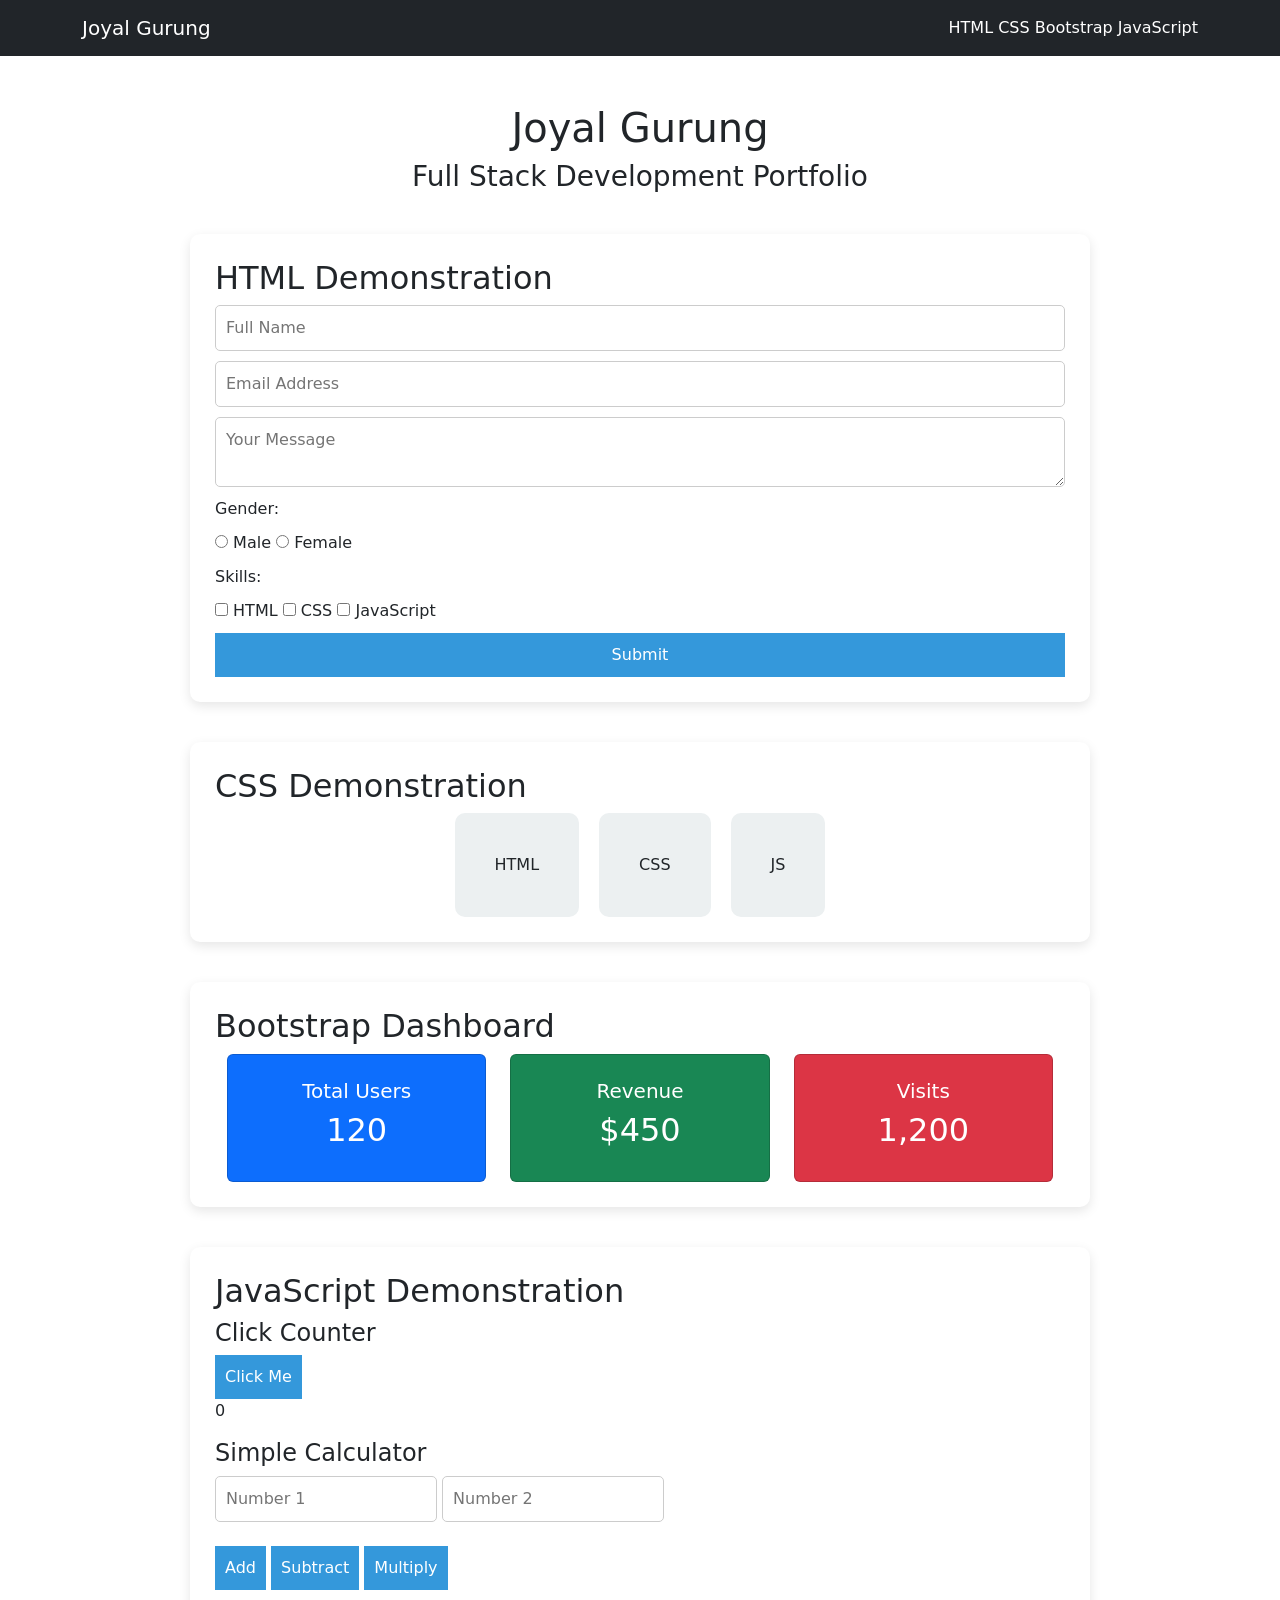
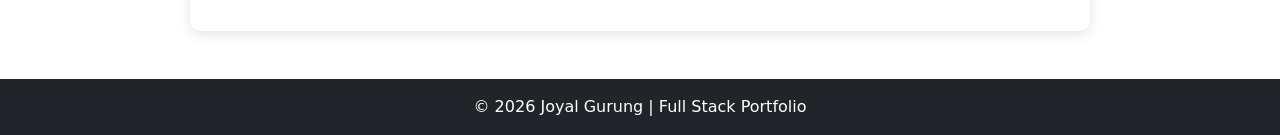
<file: index.html>
<!DOCTYPE html>
<html lang="en">
<head>
    <title>Joyal Gurung - Full Stack Portfolio</title>

    <meta name="viewport" content="width=device-width, initial-scale=1.0">

    <!-- CSS -->
    <link rel="stylesheet" href="style.css">

    <!-- Bootstrap -->
    <link href="https://cdn.jsdelivr.net/npm/bootstrap@5.3.0/dist/css/bootstrap.min.css" rel="stylesheet">
</head>

<body>

<!-- NAVBAR -->
<nav class="navbar navbar-dark bg-dark navbar-expand-lg sticky-top">
    <div class="container">
        <a class="navbar-brand" href="#">Joyal Gurung</a>

        <div>
            <a class="nav-link text-white d-inline" href="#html">HTML</a>
            <a class="nav-link text-white d-inline" href="#css">CSS</a>
            <a class="nav-link text-white d-inline" href="#bootstrap">Bootstrap</a>
            <a class="nav-link text-white d-inline" href="#js">JavaScript</a>
        </div>
    </div>
</nav>

<!-- HEADER -->
<div class="container text-center mt-5">
    <h1>Joyal Gurung</h1>
    <h3>Full Stack Development Portfolio</h3>
</div>

<!-- HTML SECTION -->
<section id="html">
    <h2>HTML Demonstration</h2>

    <form>
        <input type="text" placeholder="Full Name" required>
        <input type="email" placeholder="Email Address" required>
        <textarea placeholder="Your Message"></textarea>

        <label>Gender:</label>
        <div>
            <input type="radio" name="gender"> Male
            <input type="radio" name="gender"> Female
        </div>

        <label>Skills:</label>
        <div>
            <input type="checkbox"> HTML
            <input type="checkbox"> CSS
            <input type="checkbox"> JavaScript
        </div>

        <button type="submit">Submit</button>
    </form>
</section>

<!-- CSS SECTION -->
<section id="css">
    <h2>CSS Demonstration</h2>

    <div class="flex-container">
        <div class="box">HTML</div>
        <div class="box">CSS</div>
        <div class="box">JS</div>
    </div>
</section>

<!-- BOOTSTRAP SECTION -->
<section id="bootstrap">
    <h2>Bootstrap Dashboard</h2>

    <div class="container">
        <div class="row text-center">

            <div class="col-md-4">
                <div class="card p-4 bg-primary text-white">
                    <h5>Total Users</h5>
                    <h2>120</h2>
                </div>
            </div>

            <div class="col-md-4">
                <div class="card p-4 bg-success text-white">
                    <h5>Revenue</h5>
                    <h2>$450</h2>
                </div>
            </div>

            <div class="col-md-4">
                <div class="card p-4 bg-danger text-white">
                    <h5>Visits</h5>
                    <h2>1,200</h2>
                </div>
            </div>

        </div>
    </div>
</section>

<!-- JAVASCRIPT SECTION -->
<section id="js">
    <h2>JavaScript Demonstration</h2>

    <!-- Counter -->
    <h4>Click Counter</h4>
    <button onclick="increase()">Click Me</button>
    <p id="count">0</p>

    <!-- Calculator -->
    <h4>Simple Calculator</h4>

    <input type="number" id="num1" placeholder="Number 1">
    <input type="number" id="num2" placeholder="Number 2">

    <br><br>

    <button onclick="add()">Add</button>
    <button onclick="subtract()">Subtract</button>
    <button onclick="multiply()">Multiply</button>

    <p id="result"></p>
</section>

<!-- FOOTER -->
<footer class="bg-dark text-white text-center p-3 mt-5">
    © 2026 Joyal Gurung | Full Stack Portfolio
</footer>

<script src="script.js"></script>

</body>
</html>
</file>
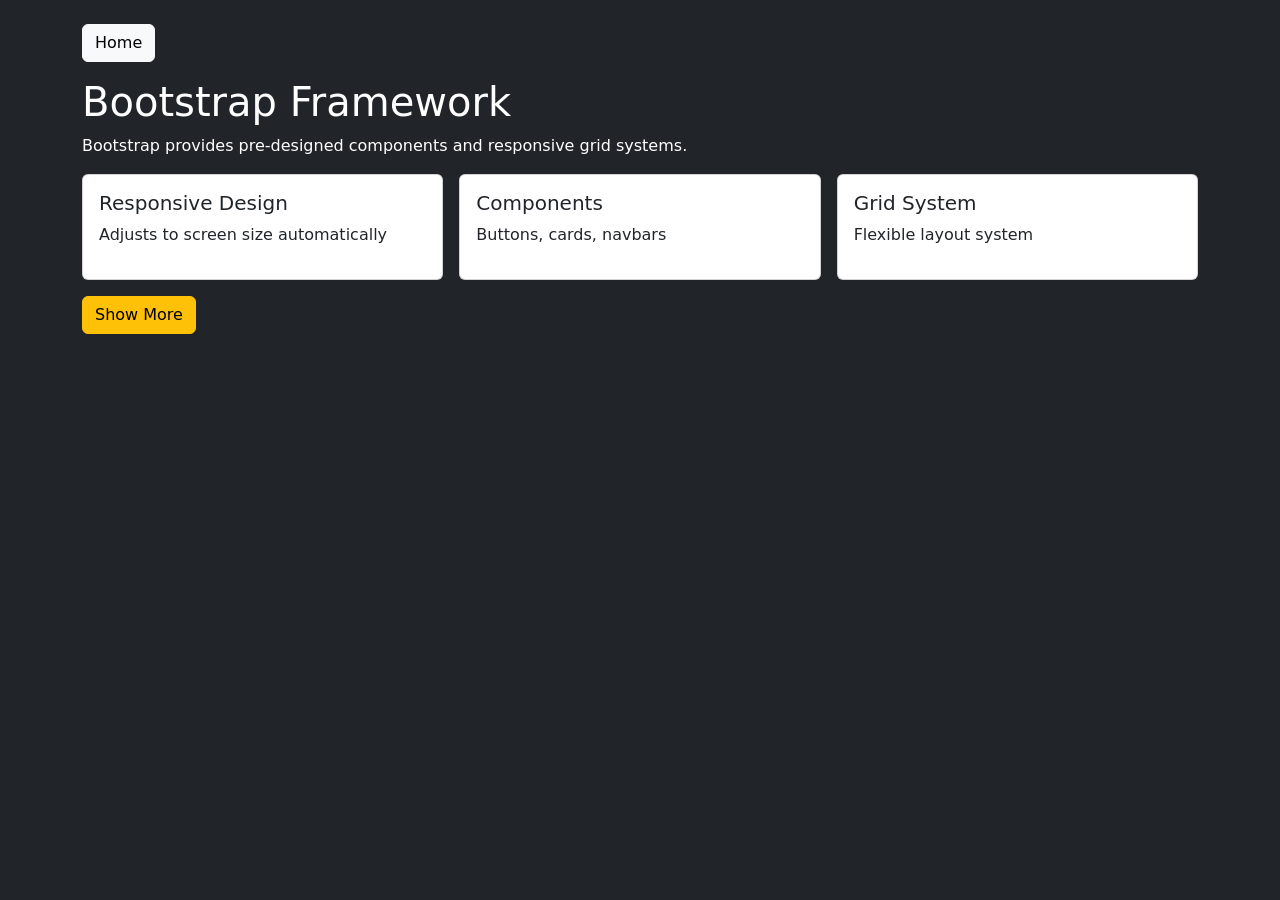
<file: bootstrap.html>
<!DOCTYPE html>
<html>
<head>
<title>Bootstrap</title>

<link href="https://cdn.jsdelivr.net/npm/bootstrap@5.3.0/dist/css/bootstrap.min.css" rel="stylesheet">

</head>
<body class="bg-dark text-white">

<div class="container py-4">

<a href="index.html" class="btn btn-light mb-3">Home</a>

<h1>Bootstrap Framework</h1>

<p>
Bootstrap provides pre-designed components and responsive grid systems.
</p>

<div class="row g-3">

<div class="col-md-4">
<div class="card p-3 text-dark">
<h5>Responsive Design</h5>
<p>Adjusts to screen size automatically</p>
</div>
</div>

<div class="col-md-4">
<div class="card p-3 text-dark">
<h5>Components</h5>
<p>Buttons, cards, navbars</p>
</div>
</div>

<div class="col-md-4">
<div class="card p-3 text-dark">
<h5>Grid System</h5>
<p>Flexible layout system</p>
</div>
</div>

</div>

<button class="btn btn-warning mt-3" data-bs-toggle="collapse" data-bs-target="#more">
Show More
</button>

<div id="more" class="collapse mt-3">
<p>Bootstrap uses classes to style elements quickly.</p>
</div>

</div>

<script src="https://cdn.jsdelivr.net/npm/bootstrap@5.3.0/dist/js/bootstrap.bundle.min.js"></script>

</body>
</html>
</file>
<file: style.css>
body {
    font-family: 'Segoe UI', sans-serif;
    background-color: #f4f6f9;
    margin: 0;
}

h1, h2, h3 {
    color: #2c3e50;
}

/* SECTIONS */
section {
    margin: 40px auto;
    padding: 25px;
    max-width: 900px;
    background: white;
    border-radius: 10px;
    box-shadow: 0px 4px 12px rgba(0,0,0,0.1);
    scroll-margin-top: 80px;
}

/* FORM */
form {
    display: flex;
    flex-direction: column;
    gap: 10px;
}

input, textarea {
    padding: 10px;
    border-radius: 5px;
    border: 1px solid #ccc;
}

/* BUTTON */
button {
    padding: 10px;
    border: none;
    background-color: #3498db;
    color: white;
    border-radius: 5px;
}

button:hover {
    background-color: #2980b9;
}

/* FLEXBOX */
.flex-container {
    display: flex;
    justify-content: center;
    gap: 20px;
}

.box {
    padding: 40px;
    background: #ecf0f1;
    border-radius: 10px;
    transition: 0.3s;
}

.box:hover {
    background: #2c3e50;
    color: white;
    transform: scale(1.1);
}
</file>
